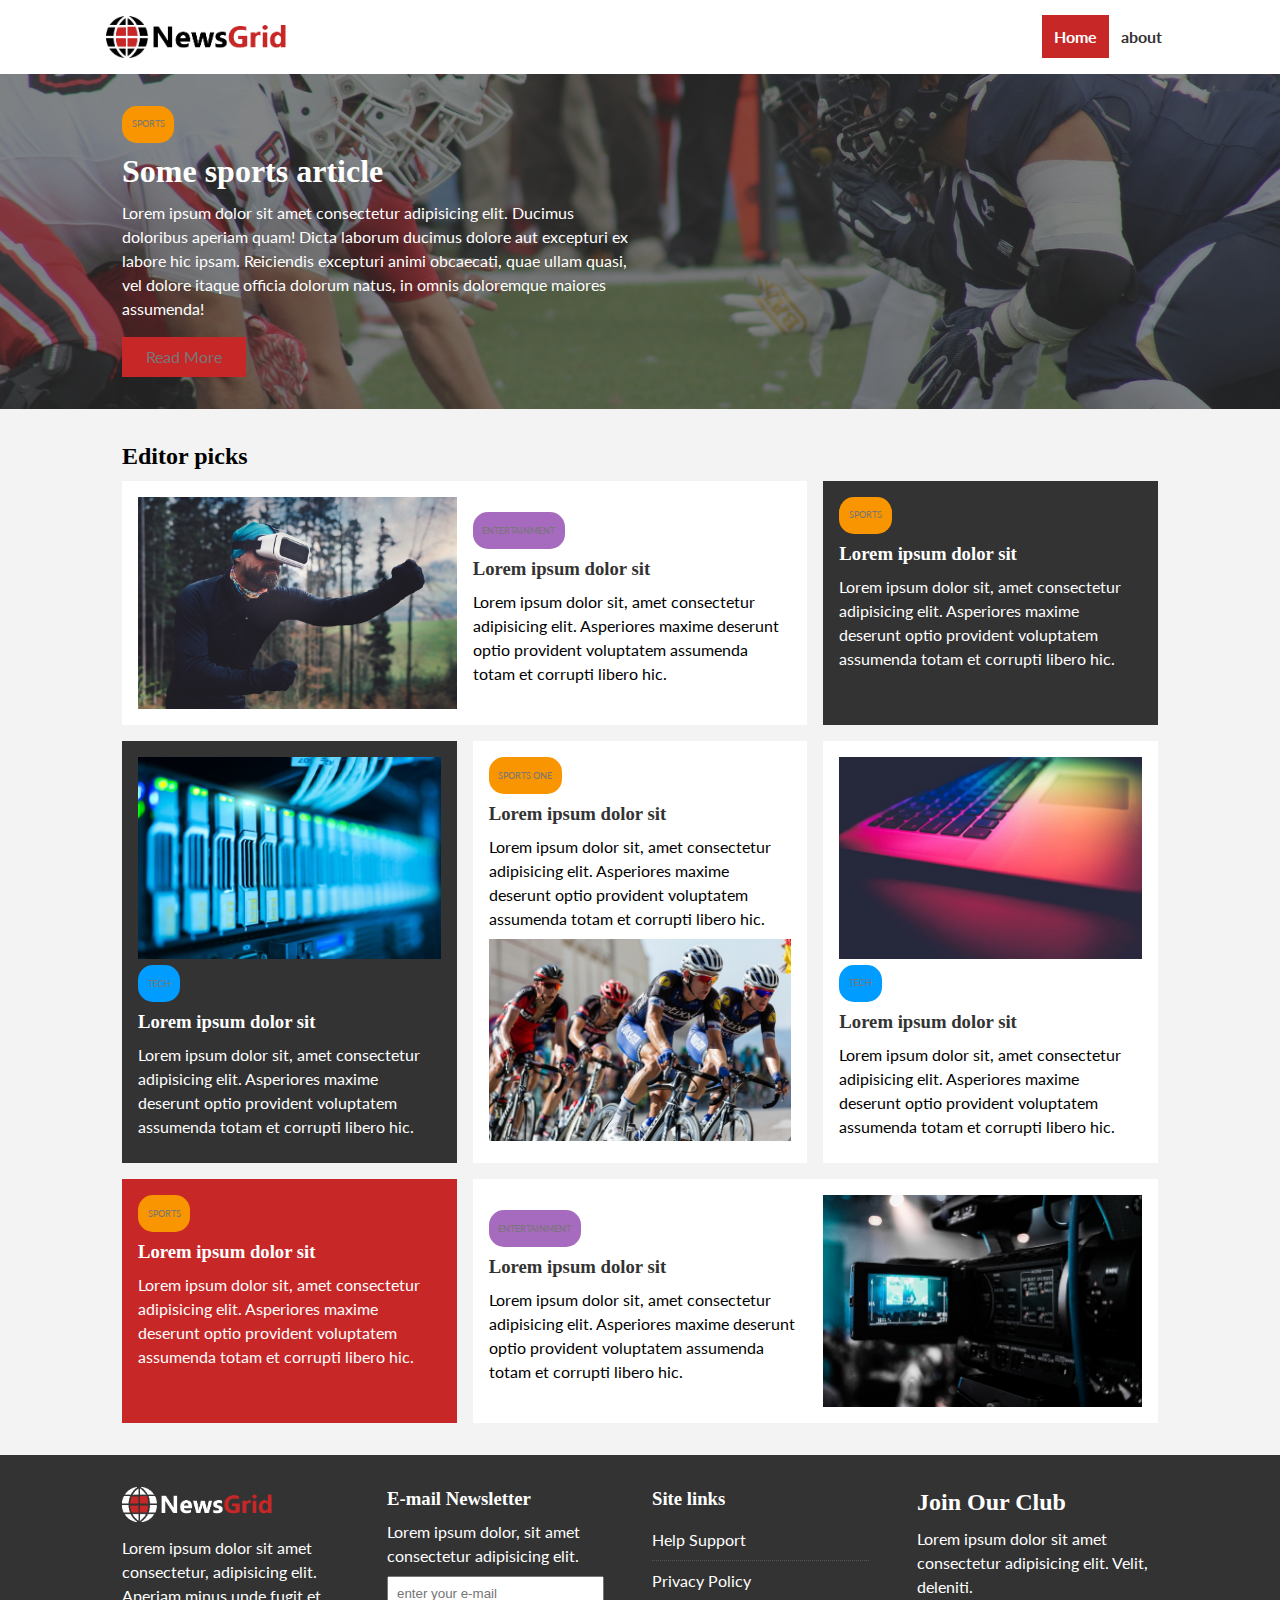
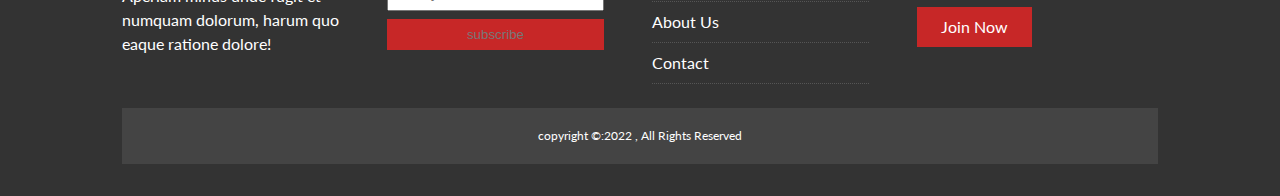
<file: index.html>
<!DOCTYPE html>
<html lang="en">
<head>
    <meta charset="UTF-8">
    <meta http-equiv="X-UA-Compatible" content="IE=edge">
    <meta name="viewport" content="width=device-width, initial-scale=1.0">
    <link rel="stylesheet" href="https://use.fontawesome.com/releases/v5.6.1/css/all.css" integrity="sha384-gfdkjb5BdAXd+lj+gudLWI+BXq4IuLW5IT+brZEZsLFm++aCMlF1V92rMkPaX4PP" crossorigin="anonymous">
    <link rel="shortcut icon" type="image/x-icon" href="./favicon (3).ico">
    <link rel="stylesheet" href="css/style.css">
   <link rel="stylesheet" media="screen and (max-width: 768px)" href="./css/mobile.css">
<link href="https://fonts.googleapis.com/css2?family=Lato&family=Staatliches&display=swap" rel="stylesheet">
    <title>Document</title>
</head>
<body>
    <nav id="main-nav">
        <div class="container">
            <img src="img/logo.png" alt="NewGrid" class="logo">
<div class="social">
    <a href="https://facebook.com" target="_blank"> <i class="fab fa-facebook fa-2x">

    </i></a>
    <a href="https://twitter.com" target="_blank"> <i class="fab fa-twitter fa-2x">
        
    </i></a>
    <a href="https://instagram.com" target="_blank"> <i class="fab fa-instagram fa-2x">
        
    </i></a>
    <a href="https://youtube.com" target="_blank"> <i class="fab fa-youtube fa-2x">
        
    </i></a>

</div>
        <ul>
            <li><a href="index.html" class="current">Home</a></li>
            <li><a href="about.html">about</a></li>
        </ul>

        </div>
    </nav>
    <!-- showcase -->
    <header id="showcase">
        <div class="container">
            <div class="showcase-container">
                <div class="showcase-content">
                    <div class="category category-sports">
                        sports
                    </div>
                    <h1> Some sports article</h1>
                    <p>Lorem ipsum dolor sit amet consectetur adipisicing elit. Ducimus doloribus aperiam quam! Dicta laborum ducimus dolore aut excepturi ex labore hic ipsam. Reiciendis excepturi animi obcaecati, quae ullam quasi, vel dolore itaque officia dolorum natus, in omnis doloremque maiores assumenda!</p>

                    <a href="article.html" class="btn btn-primary">Read More</a>
                </div>
            </div>
        </div>
    </header>
    <!-- home articles -->
    <section id="home-articles" class="py-2">
        <div class="container">
            <h2> Editor picks</h2>
            <div class="articles-container">
                <article class="card">
                    <img src="img/articles/ent1.jpg" alt="">
                    <div>
                        <div class="category category-ent">
                            Entertainment
                        </div>
                        <h3> 
                            <a href="article.html">Lorem ipsum dolor sit </a>
                        </h3>
                        <p> Lorem ipsum dolor sit, amet consectetur adipisicing elit. Asperiores maxime deserunt optio provident voluptatem assumenda totam et corrupti libero hic.</p>
                    </div>
                </article>
                    <article class="card bg-dark">
                            <div class="category category-sports">
                              sports
                            </div>
                            <h3> 
                                <a href="article.html">Lorem ipsum dolor sit</a>
                            </h3>
                            <p> Lorem ipsum dolor sit, amet consectetur adipisicing elit. Asperiores maxime deserunt optio provident voluptatem assumenda totam et corrupti libero hic.</p>
                       
                    </article>
                    <article class="card bg-dark">
                        <img src="img/articles/tech1.jpg" alt="">
                        <div class="category category-tech">
                          Tech
                        </div>
                        <h3> 
                            <a href="article.html">Lorem ipsum dolor sit</a>
                        </h3>
                        <p> Lorem ipsum dolor sit, amet consectetur adipisicing elit. Asperiores maxime deserunt optio provident voluptatem assumenda totam et corrupti libero hic.</p>
                   
                </article>
                <article class="card">
                    
                    <div class="category category-sports">
                      Sports one
                    </div>
                    <h3> 
                        <a href="article.html">Lorem ipsum dolor sit</a>
                    </h3>
                    <p> Lorem ipsum dolor sit, amet consectetur adipisicing elit. Asperiores maxime deserunt optio provident voluptatem assumenda totam et corrupti libero hic.</p>
               <img src="img/articles/sports1.jpg" alt="">
            </article>
            <article class="card">
                <img src="img/articles/tech2.jpg" alt="">
                <div class="category category-tech">
                  Tech
                </div>
                <h3> 
                    <a href="article.html">Lorem ipsum dolor sit</a>
                </h3>
                <p> Lorem ipsum dolor sit, amet consectetur adipisicing elit. Asperiores maxime deserunt optio provident voluptatem assumenda totam et corrupti libero hic.</p>
           
        </article>
        <article class="card bg-primary">
            <div class="category category-sports">
              sports
            </div>
            <h3> 
                <a href="article.html">Lorem ipsum dolor sit</a>
            </h3>
            <p> Lorem ipsum dolor sit, amet consectetur adipisicing elit. Asperiores maxime deserunt optio provident voluptatem assumenda totam et corrupti libero hic.</p>
       
    </article>
    <article class="card">
       
        <div>
            <div class="category category-ent">
                Entertainment
            </div>
            <h3> 
                <a href="article.html">Lorem ipsum dolor sit</a>
            </h3>
            <p> Lorem ipsum dolor sit, amet consectetur adipisicing elit. Asperiores maxime deserunt optio provident voluptatem assumenda totam et corrupti libero hic.</p>
        </div>
        <img src="img/articles/ent2.jpg" alt="">
    </article>
    
    
</div>
        </div>
        </section>
        <!-- footer -->
        <footer id="main-footer" class="py-2">
            <div class="container footer-container">
                <div>
                <img src="img/logo_light.png" alt="NewGrid">
<P>Lorem ipsum dolor sit amet consectetur, adipisicing elit. Aperiam minus unde fugit et numquam dolorum, harum quo eaque ratione dolore!</P>      
</div> 
      <div>
        <h3>
            E-mail Newsletter
        </h3>
        <p> Lorem ipsum dolor, sit amet consectetur adipisicing elit.</p>
        <form name="Contact" method="post" data-netlify="true">
            <input type="email" name="email" placeholder="enter your e-mail">
            <input type="submit" value="subscribe" class="btn btn-primary">
        </form>
      </div>
      <div>
        <h3> Site links</h3>
        <ul class="list">
            <li> 
                <a href="#">Help Support</a>
            </li>
            <li> 
                <a href="#">Privacy Policy</a>
            </li>
            <li> 
                <a href="#">About Us</a>
            </li>
            <li> 
                <a href="#">Contact</a>
            </li>
        </ul>
      </div>
      <div>
        <h2> Join Our Club</h2>
        <p>Lorem ipsum dolor sit amet consectetur adipisicing elit. Velit, deleniti.</p>
        <a href="#" class="btn btn-primary"> Join Now</a>
      </div>
      <div>
        <p> copyright &copy:2022 , All Rights Reserved</p>
      </div>
        </div>
    </div>
    </footer>
</body>
</html>
</file>
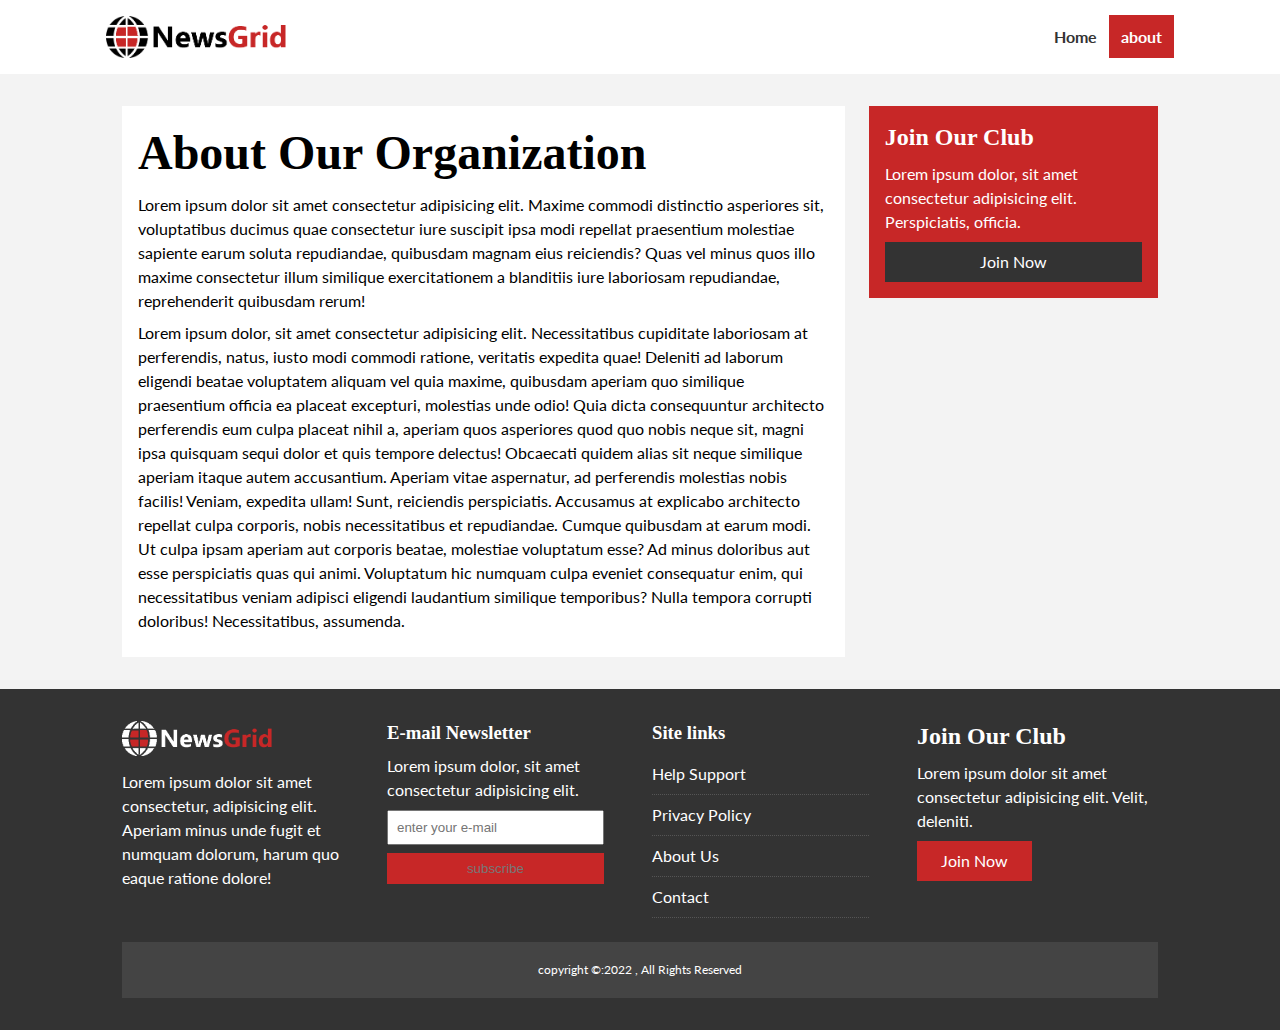
<file: about.html>
<!DOCTYPE html>
<html lang="en">
<head>
    <meta charset="UTF-8">
    <meta http-equiv="X-UA-Compatible" content="IE=edge">
    <meta name="viewport" content="width=device-width, initial-scale=1.0">
    <link rel="stylesheet" href="https://use.fontawesome.com/releases/v5.6.1/css/all.css" integrity="sha384-gfdkjb5BdAXd+lj+gudLWI+BXq4IuLW5IT+brZEZsLFm++aCMlF1V92rMkPaX4PP" crossorigin="anonymous">
    <link rel="shortcut icon" type="image/x-icon" href="./favicon (3).ico">
    <link rel="stylesheet" href="css/style.css">
    <link rel="stylesheet" media="screen and (max-width: 768px)" href="./css/mobile.css">
<link href="https://fonts.googleapis.com/css2?family=Lato&family=Staatliches&display=swap" rel="stylesheet">
    <title>Document</title>
</head>
<body>
    <nav id="main-nav">
        <div class="container">
            <img src="img/logo.png" alt="NewGrid" class="logo">
<div class="social">
    <a href="https://facebook.com" target="_blank"> <i class="fab fa-facebook fa-2x">

    </i></a>
    <a href="https://twitter.com" target="_blank"> <i class="fab fa-twitter fa-2x">
        
    </i></a>
    <a href="https://instagram.com" target="_blank"> <i class="fab fa-instagram fa-2x">
        
    </i></a>
    <a href="https://youtube.com" target="_blank"> <i class="fab fa-youtube fa-2x">
        
    </i></a>

</div>
        <ul>
            <li><a href="index.html" >Home</a></li>
            <li><a href="about.html" class="current">about</a></li>
        </ul>

        </div>
    </nav>
    <section id="about">
        <div class="container">
            <div class="page-container">
                <article class="card">
                    <h1 class="l-heading"> About Our Organization</h1>
                    <p>Lorem ipsum dolor sit amet consectetur adipisicing elit. Maxime commodi distinctio asperiores sit, voluptatibus ducimus quae consectetur iure suscipit ipsa modi repellat praesentium molestiae sapiente earum soluta repudiandae, quibusdam magnam eius reiciendis? Quas vel minus quos illo maxime consectetur illum similique exercitationem a blanditiis iure laboriosam repudiandae, reprehenderit quibusdam rerum!</p>
                    <p>Lorem ipsum dolor, sit amet consectetur adipisicing elit. Necessitatibus cupiditate laboriosam at perferendis, natus, iusto modi commodi ratione, veritatis expedita quae! Deleniti ad laborum eligendi beatae voluptatem aliquam vel quia maxime, quibusdam aperiam quo similique praesentium officia ea placeat excepturi, molestias unde odio! Quia dicta consequuntur architecto perferendis eum culpa placeat nihil a, aperiam quos asperiores quod quo nobis neque sit, magni ipsa quisquam sequi dolor et quis tempore delectus! Obcaecati quidem alias sit neque similique aperiam itaque autem accusantium. Aperiam vitae aspernatur, ad perferendis molestias nobis facilis! Veniam, expedita ullam! Sunt, reiciendis perspiciatis. Accusamus at explicabo architecto repellat culpa corporis, nobis necessitatibus et repudiandae. Cumque quibusdam at earum modi. Ut culpa ipsam aperiam aut corporis beatae, molestiae voluptatum esse? Ad minus doloribus aut esse perspiciatis quas qui animi. Voluptatum hic numquam culpa eveniet consequatur enim, qui necessitatibus veniam adipisci eligendi laudantium similique temporibus? Nulla tempora corrupti doloribus! Necessitatibus, assumenda.</p>

                </article>
                <aside class="card bg-primary">
                    <h2>Join Our Club</h2>
                    <p>Lorem ipsum dolor, sit amet consectetur adipisicing elit. Perspiciatis, officia.</p>
                    <a href="#" class="btn btn-dark btn-block">Join Now</a>
                </aside>
            </div>
        </div>
    </section>
    
        <!-- footer -->
        <footer id="main-footer" class="py-2">
            <div class="container footer-container">
                <div>
                <img src="img/logo_light.png" alt="NewGrid">
<P>Lorem ipsum dolor sit amet consectetur, adipisicing elit. Aperiam minus unde fugit et numquam dolorum, harum quo eaque ratione dolore!</P>      
</div> 
      <div>
        <h3>
            E-mail Newsletter
        </h3>
        <p> Lorem ipsum dolor, sit amet consectetur adipisicing elit.</p>
        <form name="Contact" method="post" data-netlify="true">
            <input type="email" name="email" placeholder="enter your e-mail">
            <input type="submit" value="subscribe" class="btn btn-primary">
        </form>
      </div>
      <div>
        <h3> Site links</h3>
        <ul class="list">
            <li> 
                <a href="#">Help Support</a>
            </li>
            <li> 
                <a href="#">Privacy Policy</a>
            </li>
            <li> 
                <a href="#">About Us</a>
            </li>
            <li> 
                <a href="#">Contact</a>
            </li>
        </ul>
      </div>
      <div>
        <h2> Join Our Club</h2>
        <p>Lorem ipsum dolor sit amet consectetur adipisicing elit. Velit, deleniti.</p>
        <a href="#" class="btn btn-primary"> Join Now</a>
      </div>
      <div>
        <p> copyright &copy:2022 , All Rights Reserved</p>
      </div>
        </div>
    </div>
    </footer>
</body>
</html>
</file>
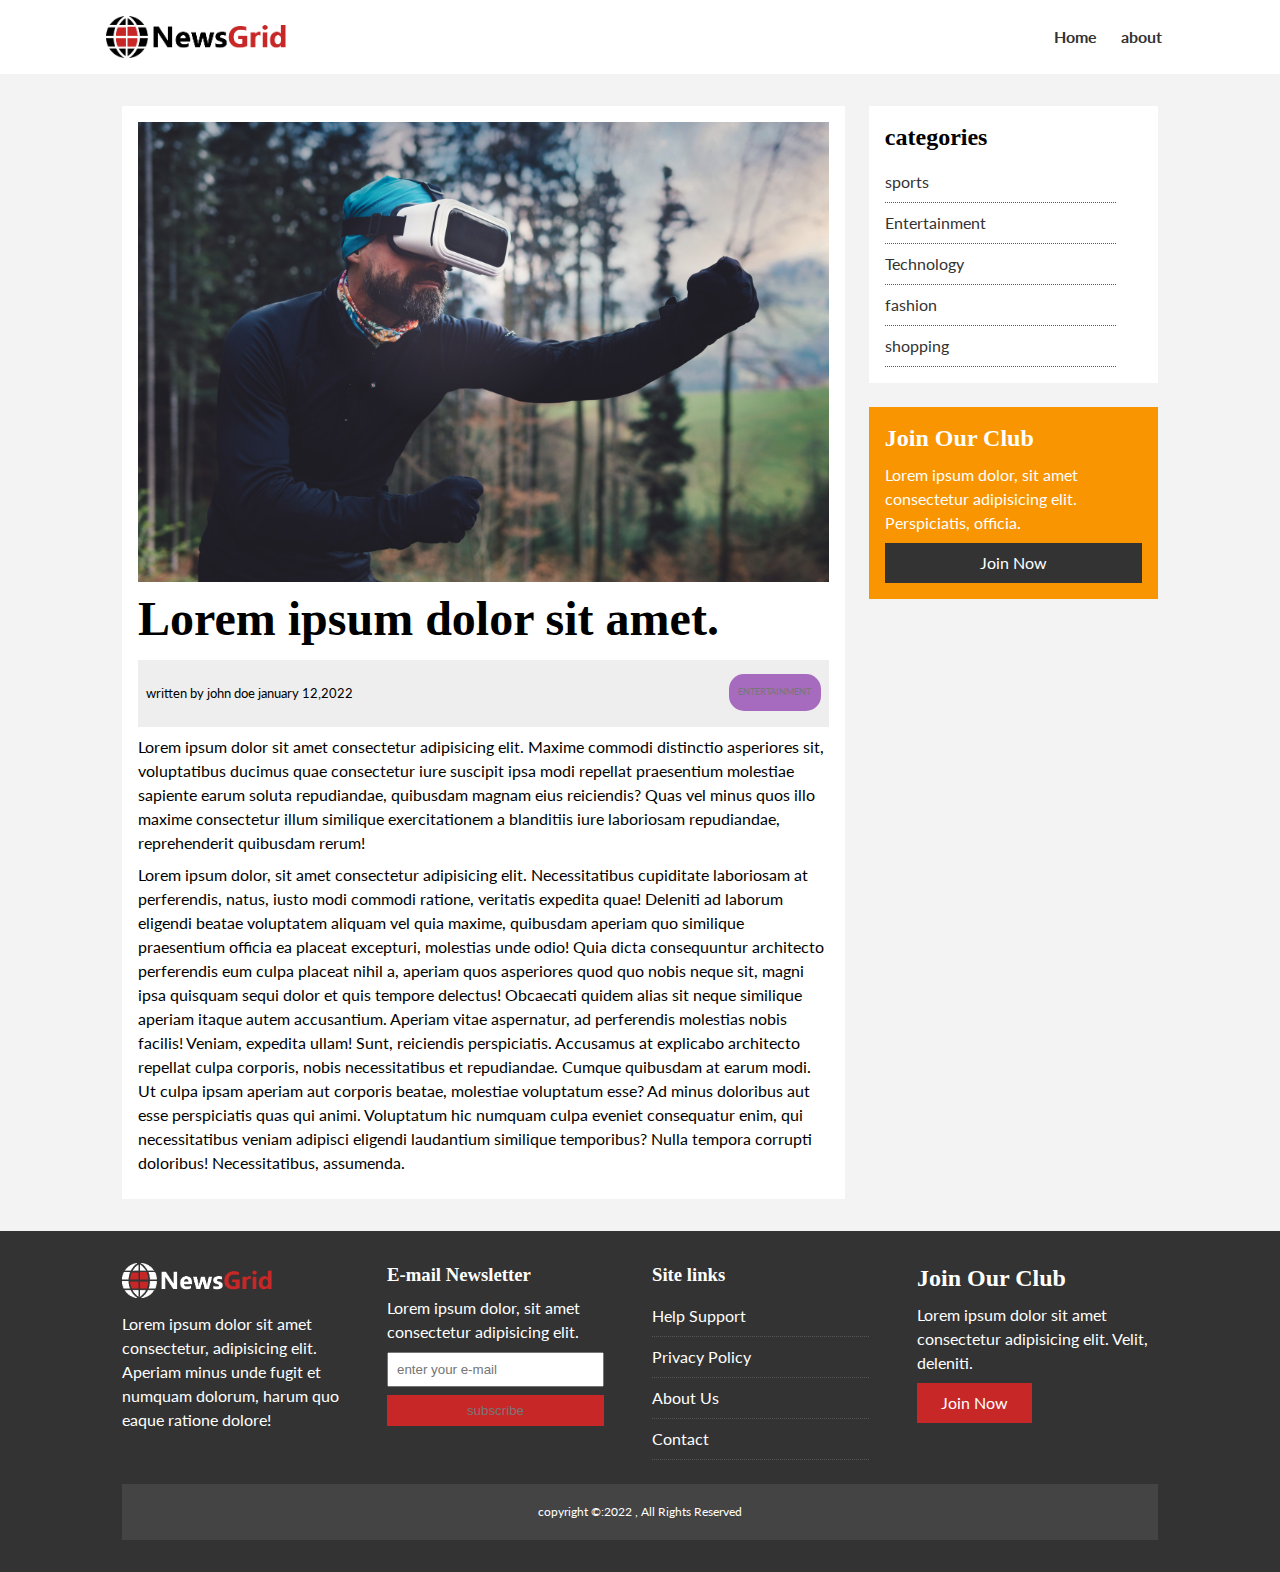
<file: article.html>
<!DOCTYPE html>
<html lang="en">
<head>
    <meta charset="UTF-8">
    <meta http-equiv="X-UA-Compatible" content="IE=edge">
    <meta name="viewport" content="width=device-width, initial-scale=1.0">
    <link rel="stylesheet" href="https://use.fontawesome.com/releases/v5.6.1/css/all.css" integrity="sha384-gfdkjb5BdAXd+lj+gudLWI+BXq4IuLW5IT+brZEZsLFm++aCMlF1V92rMkPaX4PP" crossorigin="anonymous">
    <link rel="shortcut icon" type="image/x-icon" href="./favicon (3).ico">
    <link rel="stylesheet" href="css/style.css">
    <link rel="stylesheet" media="screen and (max-width: 768px)" href="./css/mobile.css">
<link href="https://fonts.googleapis.com/css2?family=Lato&family=Staatliches&display=swap" rel="stylesheet">
    <title>Document</title>
</head>
<body>
    <nav id="main-nav">
        <div class="container">
            <img src="img/logo.png" alt="NewGrid" class="logo">
<div class="social">
    <a href="https://facebook.com" target="_blank"> <i class="fab fa-facebook fa-2x">

    </i></a>
    <a href="https://twitter.com" target="_blank"> <i class="fab fa-twitter fa-2x">
        
    </i></a>
    <a href="https://instagram.com" target="_blank"> <i class="fab fa-instagram fa-2x">
        
    </i></a>
    <a href="https://youtube.com" target="_blank"> <i class="fab fa-youtube fa-2x">
        
    </i></a>

</div>
        <ul>
            <li><a href="index.html">Home</a></li>
            <li><a href="about.html">about</a></li>
        </ul>

        </div>
    </nav>
    <section id="articles">
        <div class="container">
            <div class="page-container">
                <article class="card">
                    <img src="img/articles/ent1.jpg" alt="">
                    <h1 class="l-heading">Lorem ipsum dolor sit amet.</h1>
                    <div class="meta">
                        <small> <i class="fas fa-user"> </i> written by john doe january 12,2022</small>
                        <div class="category category-ent">
                            Entertainment
                        </div>
                    </div>
                    <p>Lorem ipsum dolor sit amet consectetur adipisicing elit. Maxime commodi distinctio asperiores sit, voluptatibus ducimus quae consectetur iure suscipit ipsa modi repellat praesentium molestiae sapiente earum soluta repudiandae, quibusdam magnam eius reiciendis? Quas vel minus quos illo maxime consectetur illum similique exercitationem a blanditiis iure laboriosam repudiandae, reprehenderit quibusdam rerum!</p>
                    <p>Lorem ipsum dolor, sit amet consectetur adipisicing elit. Necessitatibus cupiditate laboriosam at perferendis, natus, iusto modi commodi ratione, veritatis expedita quae! Deleniti ad laborum eligendi beatae voluptatem aliquam vel quia maxime, quibusdam aperiam quo similique praesentium officia ea placeat excepturi, molestias unde odio! Quia dicta consequuntur architecto perferendis eum culpa placeat nihil a, aperiam quos asperiores quod quo nobis neque sit, magni ipsa quisquam sequi dolor et quis tempore delectus! Obcaecati quidem alias sit neque similique aperiam itaque autem accusantium. Aperiam vitae aspernatur, ad perferendis molestias nobis facilis! Veniam, expedita ullam! Sunt, reiciendis perspiciatis. Accusamus at explicabo architecto repellat culpa corporis, nobis necessitatibus et repudiandae. Cumque quibusdam at earum modi. Ut culpa ipsam aperiam aut corporis beatae, molestiae voluptatum esse? Ad minus doloribus aut esse perspiciatis quas qui animi. Voluptatum hic numquam culpa eveniet consequatur enim, qui necessitatibus veniam adipisci eligendi laudantium similique temporibus? Nulla tempora corrupti doloribus! Necessitatibus, assumenda.</p>

                </article>
                <aside id="categories" class="card">
                    <h2> categories</h2>
                    <ul class="list">
                        <li><a href="#">
                            <i class="fas fa-chevron-right"></i> sports
                        </a></li>
                        <li><a href="#">
                            <i class="fas fa-chevron-right"></i> Entertainment
                        </a></li>
                        <li><a href="#">
                            <i class="fas fa-chevron-right"></i> Technology
                        </a></li>
                        <li><a href="#">
                            <i class="fas fa-chevron-right"></i> fashion 
                        </a></li>
                        <li><a href="#">
                            <i class="fas fa-chevron-right"></i> shopping
                        </a></li>
                    </ul>
                </aside>
                <aside class="card bg-secondary">
                    <h2>Join Our Club</h2>
                    <p>Lorem ipsum dolor, sit amet consectetur adipisicing elit. Perspiciatis, officia.</p>
                    <a href="#" class="btn btn-dark btn-block">Join Now</a>
                </aside>
            </div>
        </div>

    </section>
   
        <!-- footer -->
        <footer id="main-footer" class="py-2">
            <div class="container footer-container">
                <div>
                <img src="img/logo_light.png" alt="NewGrid">
<P>Lorem ipsum dolor sit amet consectetur, adipisicing elit. Aperiam minus unde fugit et numquam dolorum, harum quo eaque ratione dolore!</P>      
</div> 
      <div>
        <h3>
            E-mail Newsletter
        </h3>
        <p> Lorem ipsum dolor, sit amet consectetur adipisicing elit.</p>
        <form name="Contact" method="post" data-netlify="true">
            <input type="email" name="email" placeholder="enter your e-mail">
            <input type="submit" value="subscribe" class="btn btn-primary">
        </form>
      </div>
      <div>
        <h3> Site links</h3>
        <ul class="list">
            <li> 
                <a href="#">Help Support</a>
            </li>
            <li> 
                <a href="#">Privacy Policy</a>
            </li>
            <li> 
                <a href="#">About Us</a>
            </li>
            <li> 
                <a href="#">Contact</a>
            </li>
        </ul>
      </div>
      <div>
        <h2> Join Our Club</h2>
        <p>Lorem ipsum dolor sit amet consectetur adipisicing elit. Velit, deleniti.</p>
        <a href="#" class="btn btn-primary"> Join Now</a>
      </div>
      <div>
        <p> copyright &copy:2022 , All Rights Reserved</p>
      </div>
        </div>
    </div>
    </footer>
</body>
</html>
</file>
<file: css/style.css>
:root{
    --primary-color:#c72727;
    --secondary-color:#f99500;
    --light-color:#f3f3f3;
    --dark-color:#333;
    --max-width:1100px;

}
.category{
    --ports-color:#f99500;
    --ent-color:#a66bbe;
    --tech-color:#009cff;

}
*{
    margin:0;
    padding:0;
    box-sizing: border-box;
}
body{
    font-family: 'lato',sans-serif;
    line-height: 1.5rem;
background: var(--light-color);}
a{
    color: #333;
    text-decoration: none;
}
ul{
    list-style: none;

}

img{
    width: 100%;
}
h1,h2,h3,h4,h5,h6{
    font-family: 'staatliche',cursive;
    margin-bottom: .55rem;
    line-height: 1.3;
}
/* utility */
.container{
    max-width: var(--max-width);
    margin: auto;
    padding: 0 2rem;
    overflow: hidden;
}
.category{
    display: inline-block;
    color: #777;
    font-size: 0.55rem;
    text-transform: uppercase;
    padding: 0.4rem 0.6rem;
    border-radius: 15px;
    margin-bottom: 0.5rem;
}
.category-sports{
    background: var(--ports-color);

}
.category-ent{
    background: var(--ent-color);
}
.category-tech{
    background: var(--tech-color);
}
.btn{
    display: inline-block;
    border: none;
    background: var(--dark-color);
    color: #777;
    padding:0.5rem 1.5rem;
}
.btn-light{
    background: var(--light-color);

}
.btn-primary{
    background: var(--primary-color);
}
.btn-secondary{
    behavior: var(--secondary-color);
}
.btn:hover{
    opacity: 0.9;
}
.btn-block {
    display: block;
    width: 100%;
    text-align: center;
}
.card{
    background: #fff;
    padding:1rem;
}
.bg-dark{
    background: var(--dark-color);
color:#fff;
}
.bg-primary{
    background:var(--primary-color);
    color: #fff;

}
.bg-secondary{
    background: var(--secondary-color);
    color: #fff;
}
.py-1{
    padding:1.5rem 0;
}
.py-2{
    padding: 2rem 0;
}
.py-3{
    padding: 3rem 0;
}
.p-1{
    padding:1.5rem;
}
.p-2{
    padding: 2rem;
}
.p-3{
    padding:3rem;
}
.bg-dark h1,
.bg-dark h2,
.bg-dark h3,
.bg-dark a,
.bg-primary h1,
.bg-primary h2,
.bg-primary h3,
.bg-primary a,
.bg-secondary h1,
.bg-secondary h2,
.bg-secondary h3,
.bg-secondary a{
    color:#fff;
}
p{
    margin: .5rem 0;
}
.list li{
    padding: .5rem 0;
    border-bottom: #555 dotted 1px;
    width:90%;
}
.list li a:hover{
    color: var(--primary-color)!important;
}
.l-heading{
    font-size: 3rem;
}
/* navigation */
#main-nav{
    background: #fff;
    position: sticky;
    top: 0;
    z-index: 2;
}
#main-nav .container{
    display: grid;
    grid-template-columns: 6fr 3fr 2fr;
    padding: 1rem;
    align-items: center;

}
#main-nav .logo{
    width: 180px;

}
#main-nav ul{
    justify-self: end;
    display: flex;

}
#main-nav ul li a{
    padding: 0.75rem;
    font-weight: bold;

}
#main-nav ul li a.current{
    background: var(--primary-color);
    color: #fff;
}
#main-nav ul li a:hover{
    background: var(--light-color);
    color:var(--dark-color);
}
#main-nav .social {
    justify-self: center;

}
#main-nav .social i{
    color:#777;
    margin-right: .5rem;
}
/* showcse */
#showcase {
    color: #fff;
    background: #333;
    padding: 2rem;
    position: relative;

}
#showcase::before{
    content:'';
    background: url('../img/featured.jpg') no-repeat center center/cover;
    position: absolute;
    top: 0;
    left: 0;
    width: 100%;
    height: 100%;
    opacity:0.4;

}
#showcase .showcase-container{
    display: grid;
    grid-template-columns: repeat(2,1fr);
    justify-content: center;
    align-items: center;
    height: 5ovh;
}
#showcase .showcase-content{
    z-index: 1;

}
#showcase .showcase-content p{
    margin-bottom: 1rem;
}
/* hom article */
#home-articles .articles-container {
    display: grid;
    grid-template-columns: repeat(3,1fr);
    grid-gap: 1rem;
}
#home-articles .articles-container > *:first-child,
#home-articles .articles-container > *:last-child{
    display: grid;
    grid-template-columns: repeat(2 , 1fr);
    grid-gap:1rem;
    grid-column: 1/ span 2;
align-items: center;
}
#home-articles .articles-container > *:last-child{
    grid-column: 2/ span 2;
}
#articles .meta{
display: flex;
justify-content: space-between;
align-items: center;
background: #eee;
padding: 0.5rem;
}
#articles .meta .category{
    margin-top:0.4rem;
}
/* footer */
#main-footer{
    background: var(--dark-color);
    color: #fff;
    
}
#main-footer img{
    width: 150px;
}
#main-footer a{
    color: #fff;
}
#main-footer .footer-container {
    display: grid;
    grid-template-columns: repeat( 4, 1fr);
    grid-gap: 1.5rem;
}
#main-footer .footer-container > *:last-child {
    background: #444;
    grid-column: 1/span 4;
    padding: .5rem;
    text-align: center;
    font-size: 0.75rem;
}
#main-footer .footer-container input[type='email']
{
    width: 90%;
    padding: 0.5rem;
    margin-bottom: 0.5rem;
    
}
#main-footer .footer-container input[type='submit']{
    width: 90%;
}
.page-container{
    display: grid;
    grid-template-columns: 5fr 2fr;
margin:2rem 0;
grid-gap:1.5rem
}
.page-container > *:first-child {
    grid-row: 1 / span 3;
}
</file>
<file: css/mobile.css>
/* navigation */
#main-nav .social {
  display: none;
}
#main-nav .container {
    grid-template-columns: 1fr;
    grid-gap:1.2rem;
}
#main-nav ul,
#main-nav .logo{
    justify-self: center;
}
#main-nav ul li a {
    padding: 0.50rem;
}
#home-articles .articles-container{
    grid-template-columns: repeat(2,1fr);
}
#home-articles .articles-container >
*:first-child,
#home-articles .articles-container >
*:last-child{
    grid-template-columns: 1fr;
    grid-column: 1;
}
@media (max-width: 600px){
    /* stack grid items  */
    #showcase .showcase-container,
    #home-articles .articles-container {
        grid-template-columns: 1fr;
    }
    #main-footer .footer-container{
        grid-column:1;
        grid-template-columns: repeat(1,1fr);
       
       display: block;
    }
    #main-footer .footer-container > *{
        border-bottom:#444 dotted 1px;
padding-bottom:1rem;    }
#main-footer .footer-container > *:last-child,
#main-footer .footer-container > *:nth-child(3),
#main-footer .footer-container > *:nth-child(4)
 {
    border: none;
}
.page-container{
    grid-template-columns: 1fr;
    text-align: center;
}  
.page-container > *:first-child {
    grid-row: 1;
} 
.l-heading{
font-size: 2rem;
}
}
</file>
